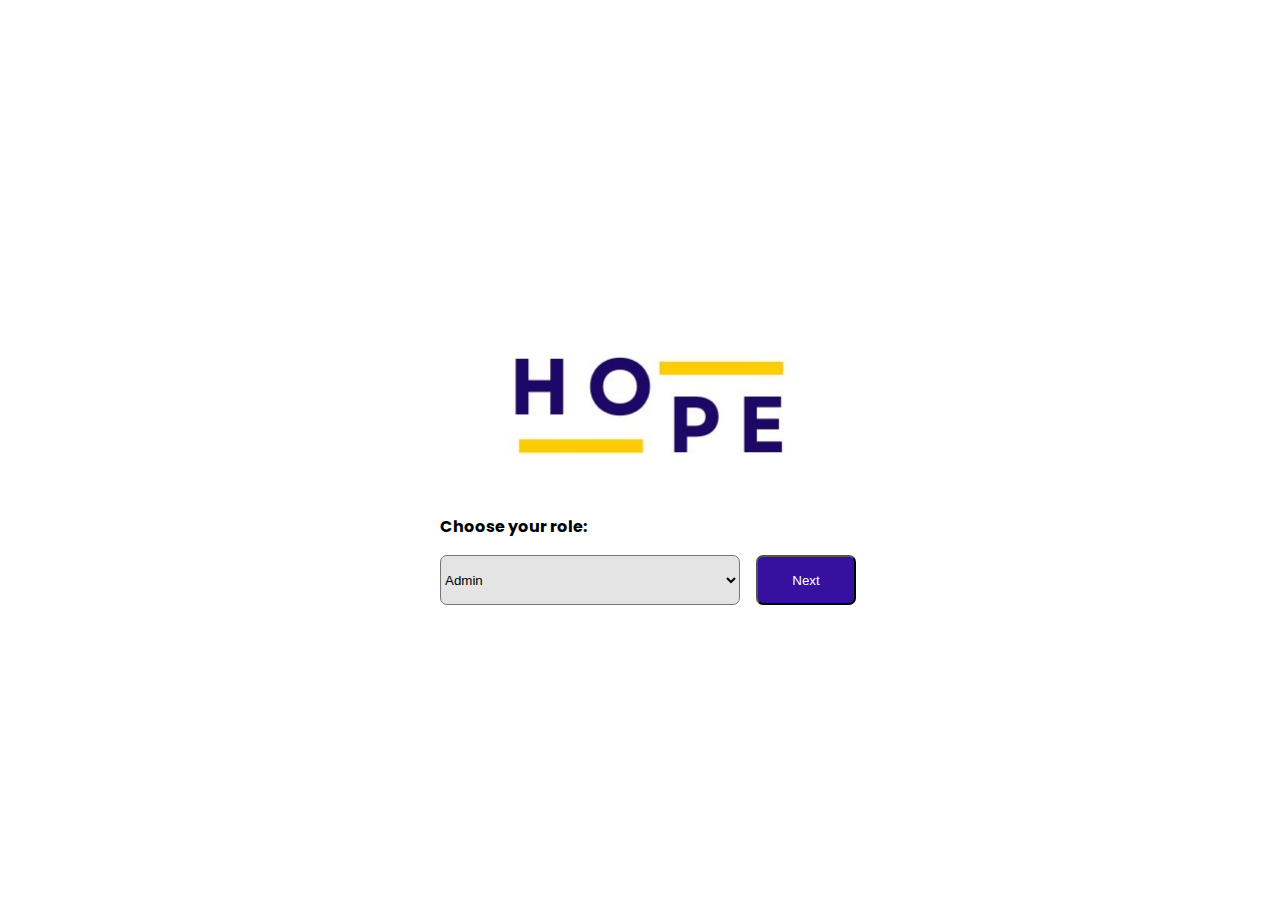
<file: index.html>
<!DOCTYPE html>
<html lang="en">
  <head>
    <meta charset="UTF-8" />
    <meta name="viewport" content="width=device-width, initial-scale=1.0" />
    <title>Hope Organization</title>
    <link rel="stylesheet" href="styles.css" />
    <script src="app.js" defer></script>
  </head>
  <body>
    <div class="container1">
      <div>
        <img
          src="./Assets/Images/LogoBig.jpg"
          alt="Hope Logo"
          width="500"
          height="180"
        />
      </div>
      <div class="container2">
        <div class="container3">
          <p class="boldText">Choose your role:</p>
          <div>
            <select class="roleDropDown" name="roles" id="roles">
              <option value="Admin">Admin</option>
              <option value="Organization Respresentative">
                Organization Respresentative
              </option>
              <option value="Donor">Donor</option>
            </select>
          </div>
        </div>
        <button class="buttonSmall" type="button" id="nextBtn">Next</button>
      </div>
    </div>
  </body>
</html>
</file>
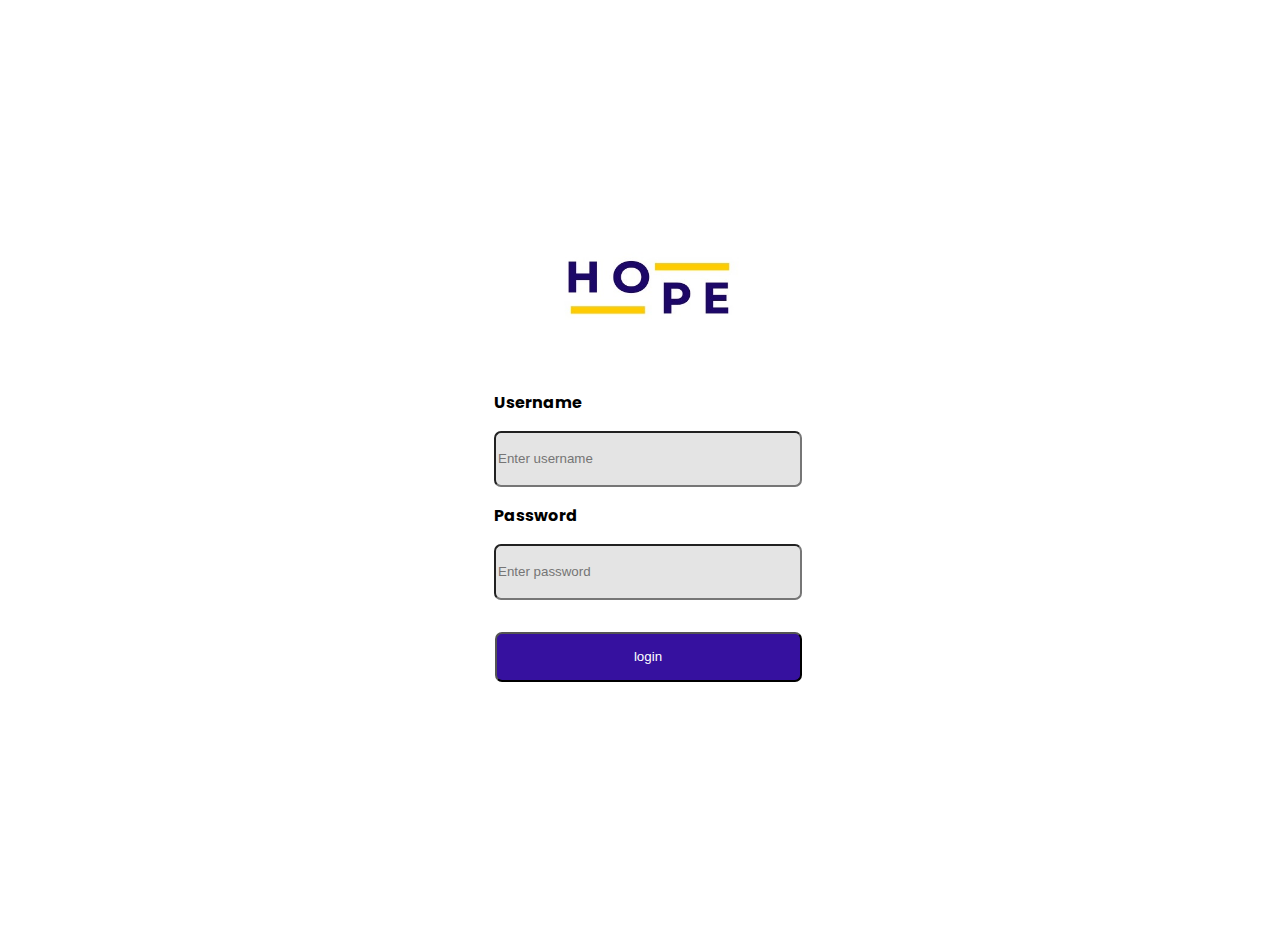
<file: Modules/Login/login.html>
<!DOCTYPE html>
<html lang="en">
  <head>
    <meta charset="UTF-8" />
    <meta name="viewport" content="width=device-width, initial-scale=1.0" />
    <title>Hope Organization - Login</title>
    <link rel="stylesheet" href="login.css" />
    <script src="login.js" defer></script>
  </head>
  <body>
    <div class="container1 loginMargin loginGap">
      <div class="backcontainer">
        <img
          src="../../Assets/Images/LogoBig.jpg"
          alt="Hope Logo"
          width="300"
          height="100"
        />
      </div>
      <div>
        <form class="loginForm" onsubmit="return validateLogin()">
          <div>
            <div class="flexColumn">
              <p class="boldText">Username</p>
              <input
                class="inputBig"
                type="text"
                id="username"
                name="username"
                placeholder="Enter username"
              />
            </div>

            <div class="flexColumn">
              <p class="boldText">Password</p>
              <input
                class="inputBig"
                type="password"
                id="password"
                name="password"
                placeholder="Enter password"
              />
            </div>
          </div>

          <input class="buttonMedium" type="submit" value="login" />
        </form>
      </div>
    </div>
  </body>
</html>
</file>
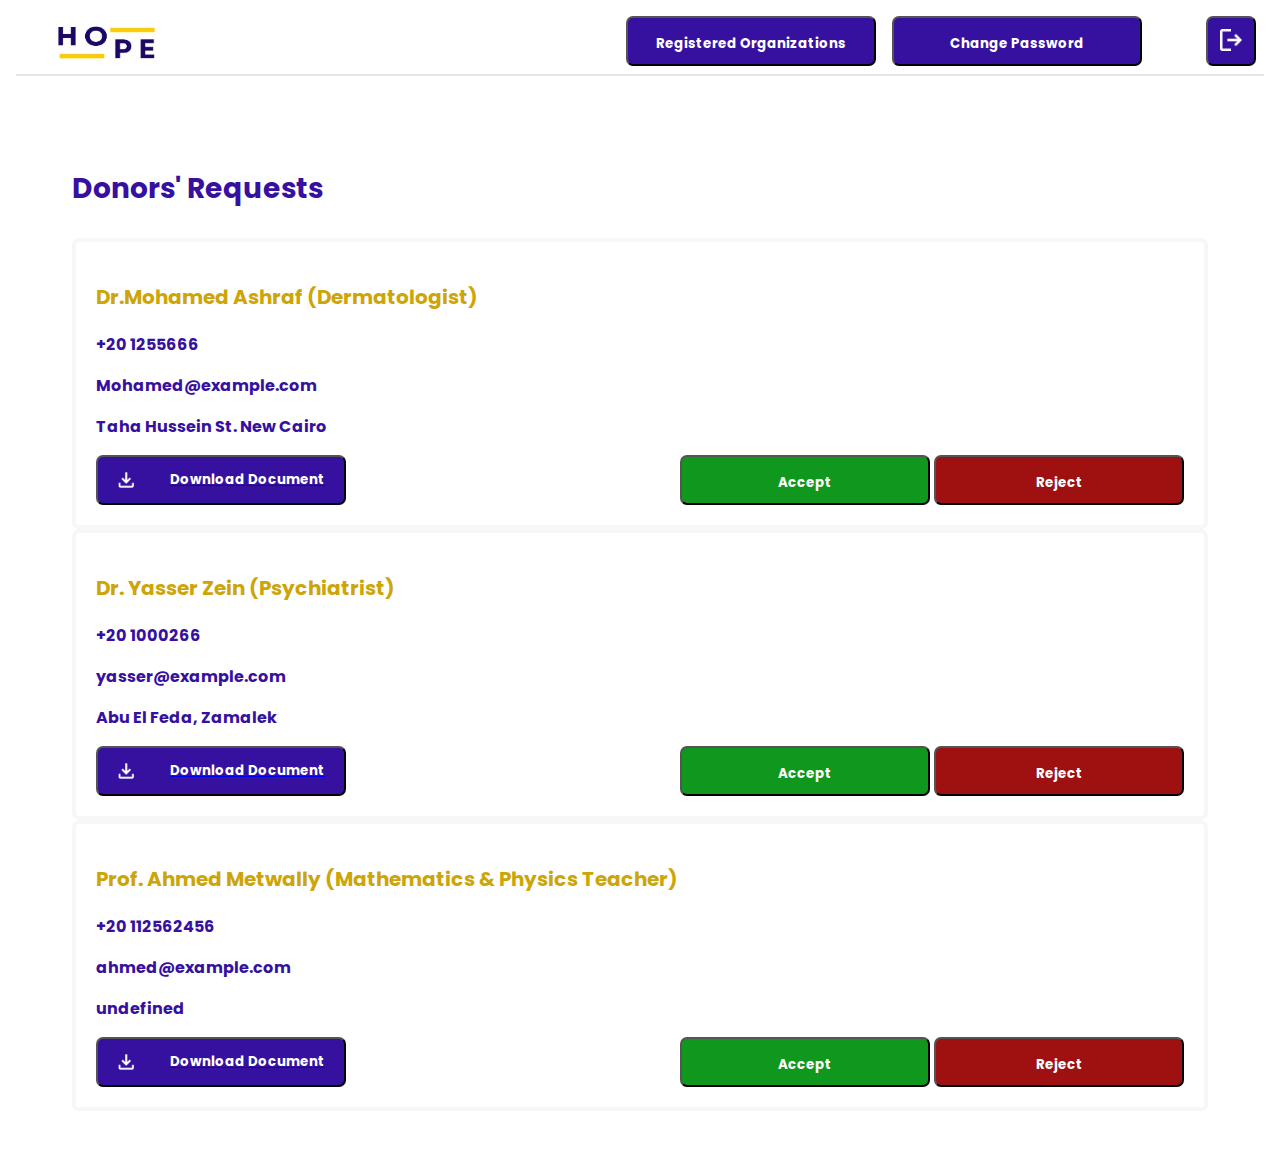
<file: Modules/Admin/DonorRequests/donorRequests.html>
<!DOCTYPE html>
<html lang="en">
<head>
    <meta charset="UTF-8">
    <meta name="viewport" content="width=device-width, initial-scale=1.0">
    <title>Hope Organization - Donors requests</title>
    <link rel="stylesheet" href="donorRequests.css" />
    <script src="../../../Components/NavBar/navBar.js"></script>
    <script src="donorRequests.js" type="module"></script>
</head>
<body>
    <main-header></main-header>

    <div class="organizationContainer1">
      <div>
        <p class="headerTextSize boldText purpleText">
          Donors' Requests
        </p>
      </div>
      <div id="donorRequests"></div>
    </div>
  </body>
</html>
</file>
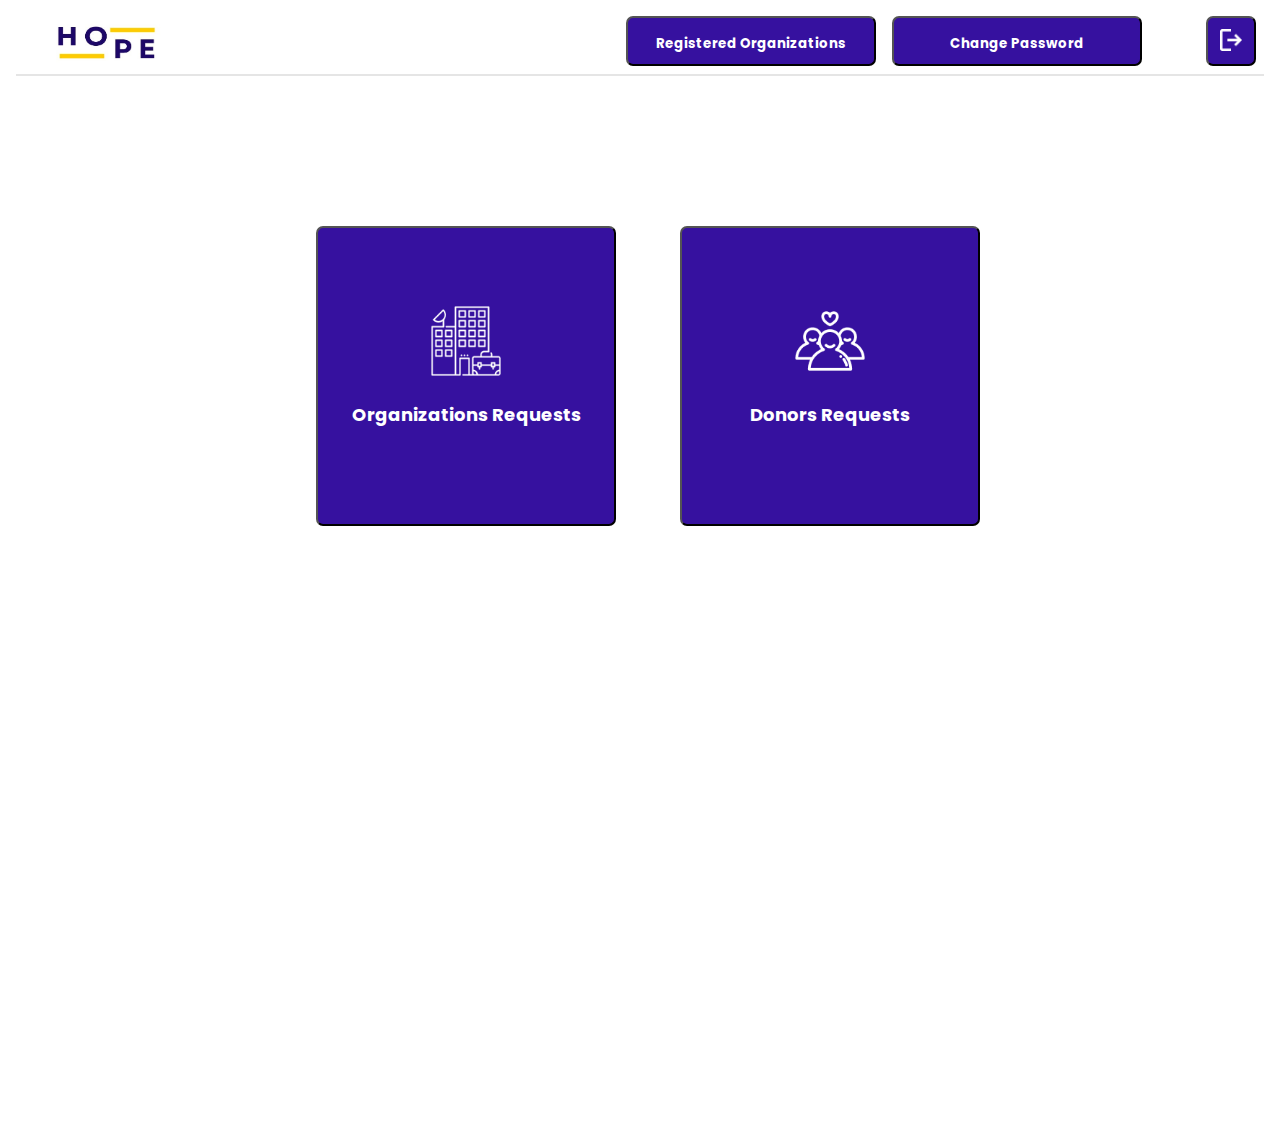
<file: Modules/Admin/HomePage/homepage.html>
<!DOCTYPE html>
<html lang="en">
  <head>
    <meta charset="UTF-8" />
    <meta name="viewport" content="width=device-width, initial-scale=1.0" />
    <title>Hope Organization - Homepage</title>
    <link rel="stylesheet" href="homePage.css" />
    <script src="../../../Components/NavBar/navBar.js"></script>
    <script src="homePage.js"></script>
  </head>

  <body>
    <main-header></main-header>
    <div class="browseBtnsContainer">
      <button onclick="navigateToOrganizations()" class="buttonBrowse boldText">
        <img
          src="../../../Assets/Icons/organization.png"
          alt="orgIcon"
          width="70px"
          height="70px"
        />
        <p>Organizations Requests</p>
      </button>

      <button onclick="navigateToDonors()" class="buttonBrowse boldText">
        <img
          src="../../../Assets/Icons/donors.png"
          alt="donorIcon"
          width="70px"
          height="70px"
        />
        <p>Donors Requests</p>
      </button>
    </div>
  </body>
</html>
</file>
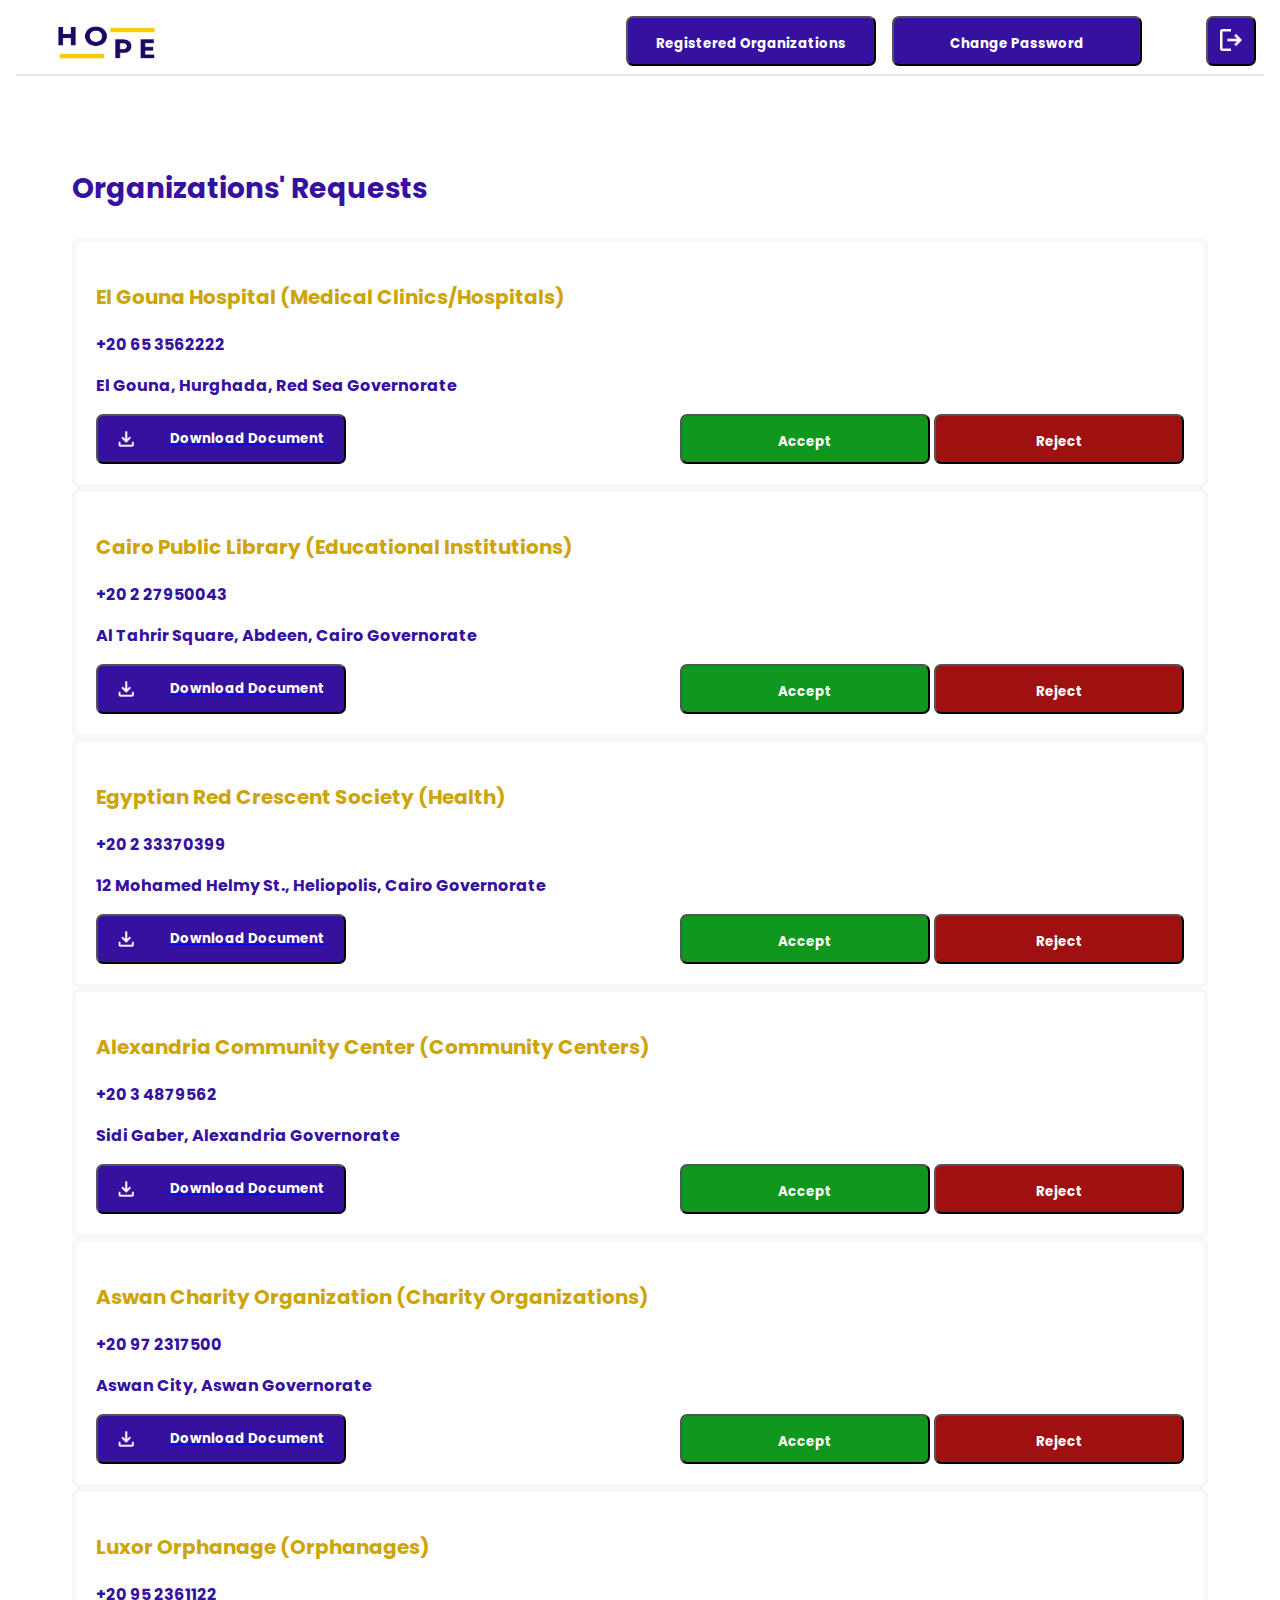
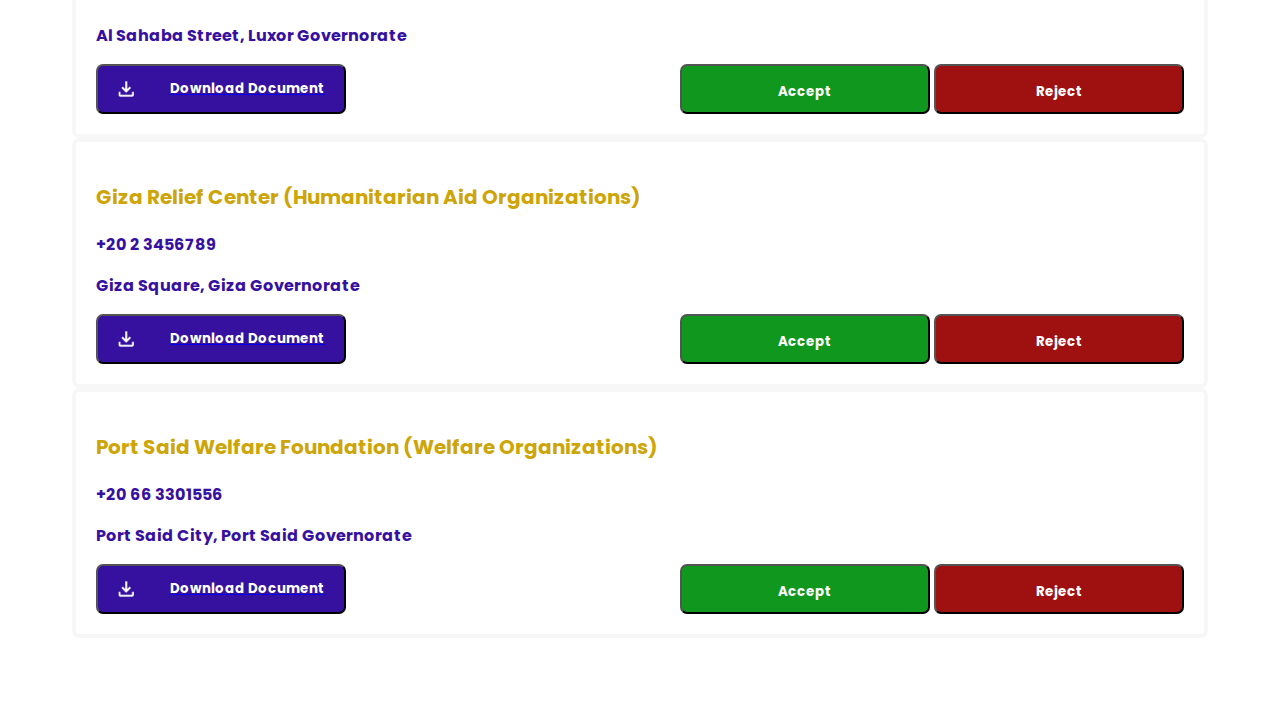
<file: Modules/Admin/OrganizationRequests/organizationRequests.html>
<!DOCTYPE html>
<html lang="en">
  <head>
    <meta charset="UTF-8" />
    <meta name="viewport" content="width=device-width, initial-scale=1.0" />
    <title>Hope Organization - organizations requests</title>
    <link rel="stylesheet" href="organizationRequests.css" />
    <script src="../../../Components/NavBar/navBar.js"></script>
    <script src="organizationRequests.js" type="module"></script>
  </head>
  <body>
    <main-header></main-header>
    <div class="organizationContainer1">
      <div>
        <p class="headerTextSize boldText purpleText">
          Organizations' Requests
        </p>
      </div>
      <div id="organizationsRequests"></div>
    </div>
  </body>
</html>
</file>
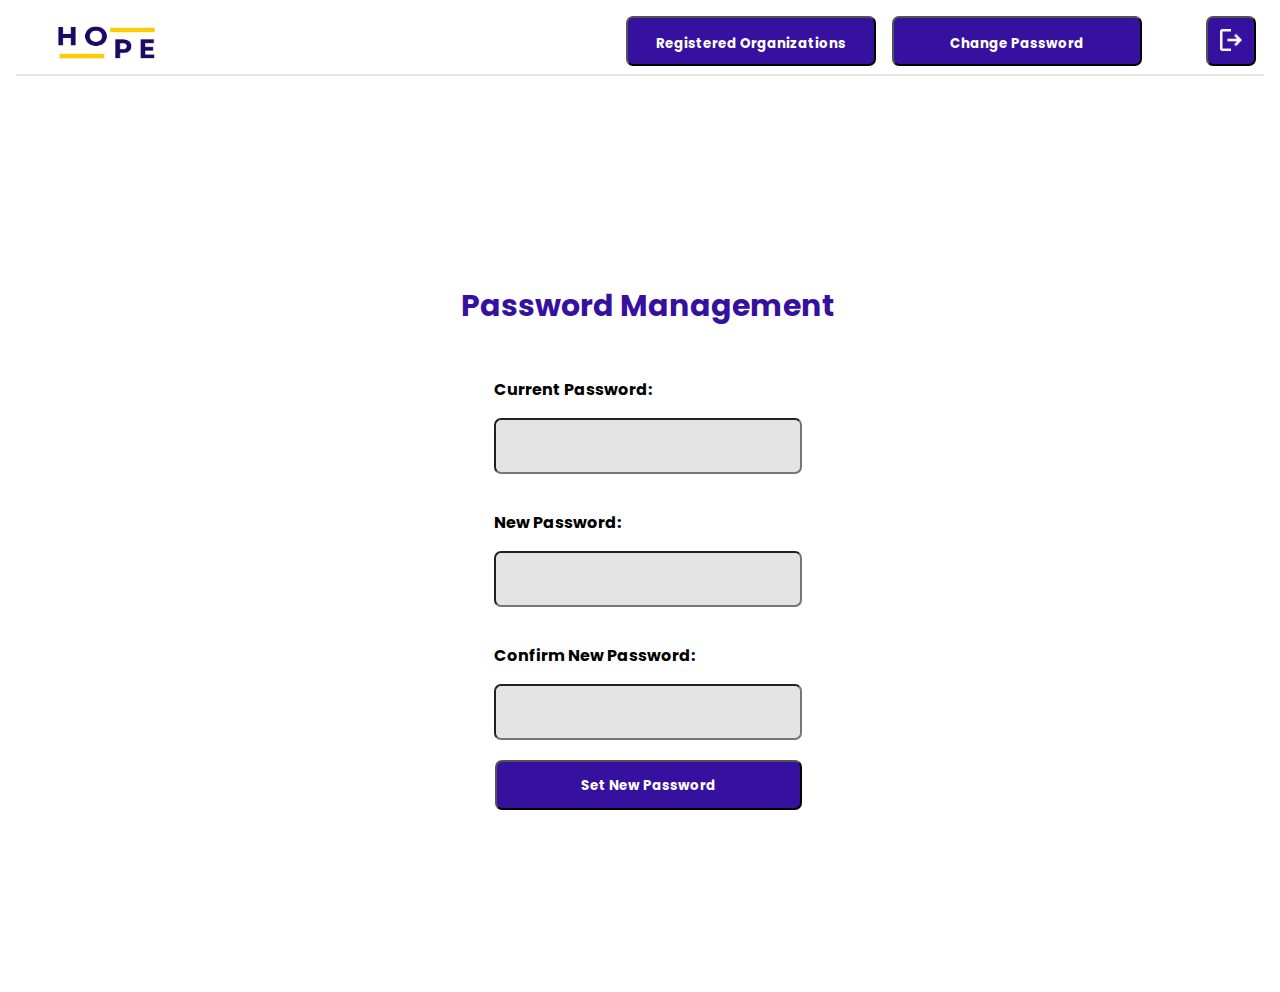
<file: Modules/Admin/PasswordManagement/passwordManage.html>
<!DOCTYPE html>
<html lang="en">
  <head>
    <meta charset="UTF-8" />
    <meta name="viewport" content="width=device-width, initial-scale=1.0" />
    <title>Document</title>
    <link rel="stylesheet" href="passwordManage.css" />
    <script src="../../../Components/NavBar/navBar.js"></script>
    <script src="passwordManage.js"></script>
  </head>
  <body>
    <main-header></main-header>

    <div class="container1">
      <h2 class="boldText">Password Management</h2>
      <form
        id="passwordForm"
        class="passwordForm"
        onsubmit="return changePassword()"
      >
        <div class="form-group">
          <p class="boldText" for="previousPassword">Current Password:</p>
          <input
            class="inputBig"
            type="password"
            id="previousPassword"
            name="previousPassword"
            required
          />
        </div>

        <div class="form-group">
          <p class="boldText" for="newPassword">New Password:</p>
          <input
            class="inputBig"
            type="password"
            id="newPassword"
            name="newPassword"
            required
          />
        </div>

        <div class="form-group">
          <p class="boldText" for="confirmNewPassword">Confirm New Password:</p>
          <input
            class="inputBig"
            type="password"
            id="confirmNewPassword"
            name="confirmNewPassword"
            required
          />
        </div>

        <button class="buttonMedium" type="submit">
          <p class="boldText">Set New Password</p>
        </button>
      </form>
    </div>
  </body>
</html>
</file>
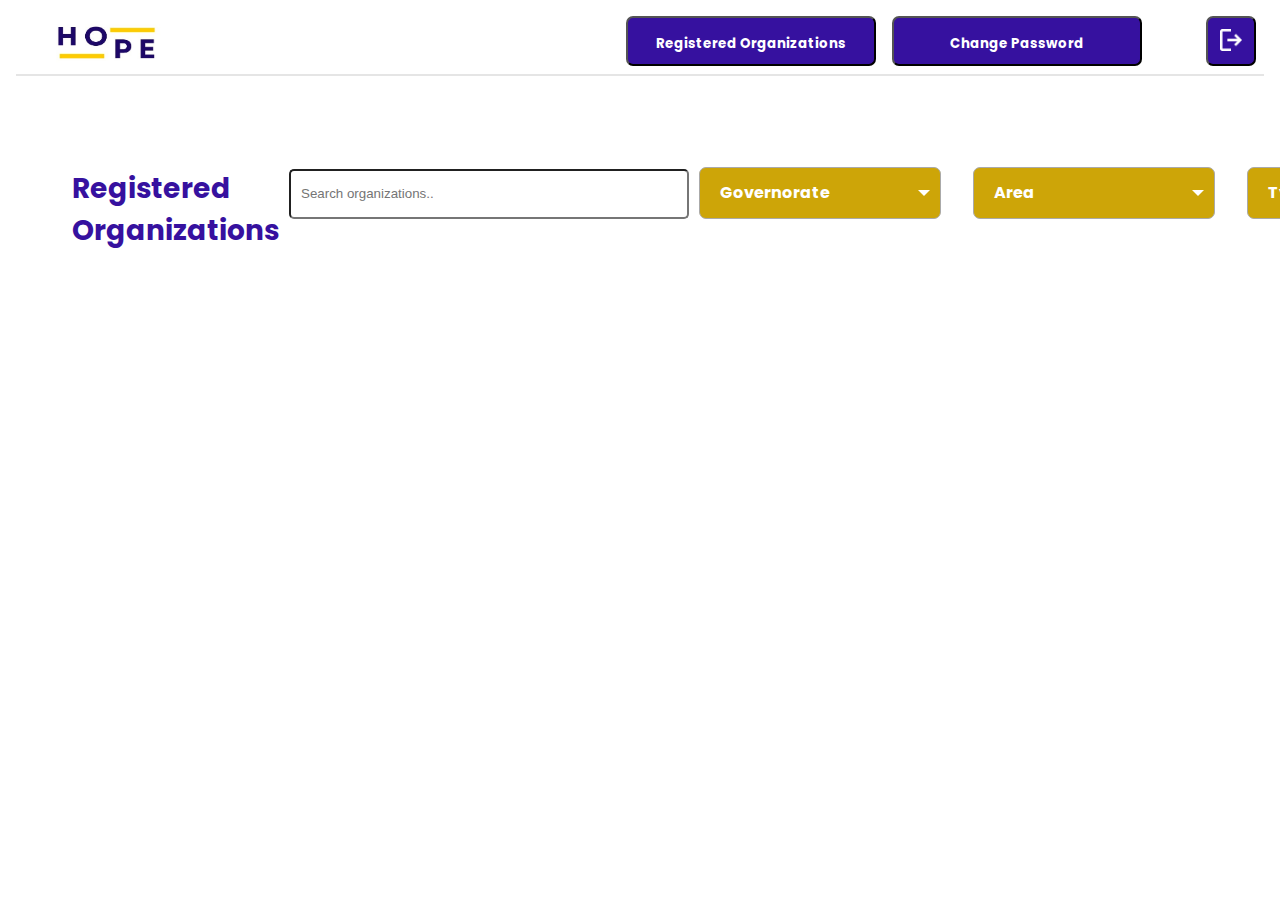
<file: Modules/Admin/RegisteredOrganizations/registeredOrganizations.html>
<!DOCTYPE html>
<html lang="en">
  <head>
    <meta charset="UTF-8" />
    <meta name="viewport" content="width=device-width, initial-scale=1.0" />
    <title>Hope Organization - registered organizations</title>
    <link rel="stylesheet" href="registeredOrganizations.css" />
  </head>
  <body>
    <main-header></main-header>
    <div class="regContainer1">
      <div class="regHeaderContainer">
        <p class="headerTextSize boldText purpleText">
          Registered Organizations
        </p>
        <div class="regHeaderContainer2">
          <input
            id="searchbar"
            type="text"
            name="search"
            placeholder="Search organizations.."
          />
        </div>
        <div class="AllFiltersContainer">
          <div class="checkbox-dropdown">
            <p class="boldText whiteText">Governorate</p>
            <ul class="checkbox-dropdown-list">
              <div class="filterContainerGovernorate"></div>
            </ul>
          </div>
          <div class="checkbox-dropdown">
            <p class="boldText whiteText">Area</p>
            <ul class="checkbox-dropdown-list">
              <div class="filterContainerArea"></div>
            </ul>
          </div>
          <div class="checkbox-dropdown">
            <p class="boldText whiteText">Type</p>
            <ul class="checkbox-dropdown-list">
              <div class="filterContainerType"></div>
            </ul>
          </div>
        </div>
      </div>


      <div id="organizationsRequests"></div>
    </div>

    <script src="../../../Components/NavBar/navBar.js"></script>
    <script src="registeredOrganizations.js" type="module" defer></script>
    <script src="https://ajax.googleapis.com/ajax/libs/jquery/3.5.1/jquery.min.js"></script>
  </body>
</html>
</file>
<file: styles.css>
@font-face {
  font-family: "Poppins Regular";
  src: url("./Assets/Fonts/Poppins-Regular.ttf");
}
@font-face {
  font-family: "Poppins Medium";
  src: url("./Assets/Fonts/Poppins-Medium.ttf");
}
@font-face {
  font-family: "Poppins Bold";
  src: url("./Assets/Fonts/Poppins-Bold.ttf");
}

body {
  font-family: "Poppins Regular", Arial, sans-serif;
}
/* html,
body {
  overflow: hidden;
} */

.container1 {
  width: 100vw;
  height: 100vh;
  display: flex;
  flex-direction: column;
  align-items: center;
  justify-content: center;
}
.loginGap {
  gap: 32px;
}
.loginMargin {
  margin-bottom: 32px;
}
.container2 {
  display: flex;
  flex-direction: row;
  gap: 16px;
  align-items: end;
}
.container3 {
  display: flex;
  flex-direction: column;
}
.roleDropDown {
  width: 300px;
  height: 50px;
  border-radius: 7px;
  background-color: #e4e4e4;
  cursor: pointer;
}
.buttonSmall {
  width: 100px;
  height: 50px;
  border-radius: 7px;
  background-color: #36119f;
  color: white;
  cursor: pointer;
}
.buttonMedium {
  width: 307px;
  height: 50px;
  border-radius: 7px;
  background-color: #36119f;
  color: white;  
  cursor: pointer;
}
.buttonGreen {
  background-color: #10971e !important;
}
.buttonRed {
  background-color: #9f1111 !important;
}
.boldText {
  font-family: "Poppins Bold";
}
.mediumText {
  font-family: "Poppins Medium";
}
.flexColumn {
  display: flex;
  flex-direction: column;
}
.inputBig {
  width: 300px;
  height: 50px;
  border-radius: 7px;
  background-color: #e4e4e4;
}
.navBarButton {
  width: 250px;
  height: 50px;
  border-radius: 7px;
  background-color: #36119f;
  color: white;
  padding: 16px;
  cursor: pointer;
}
.iconButton {
  width: 50px;
  height: 50px;
  border-radius: 7px;
  background-color: #36119f;
  color: white;
  cursor: pointer;
}

.backButton {
  width: 50px;
  height: 50px;
  border-radius: 7px;
  background-color: #36119f;
  cursor: pointer;
}
.yellowText {
  color: #cda508;
}
.purpleText {
  color: #36119f;
}
.whiteText{
  color: white;
}
.headerTextSize {
  font-size: 28px;
}
</file>
<file: Modules/Login/login.css>
@import url("../../styles.css");

.loginForm {
  display: flex;
  flex-direction: column;
  align-items: center;
  gap: 32px;
}

.backcontainter {
  display: flex;
  flex-direction: row;
  align-items: left;
  gap: 16 px;
}
</file>
<file: Modules/Admin/DonorRequests/donorRequests.css>
@import url("../../../styles.css");
@import url("../../../Components/NavBar/navBar.css");

.organizationContainer1 {
    display: flex;
    flex-direction: column;
    margin: 64px;
  }
  .organizationContainerSmall {
    padding: 20px 20px;
    border-style: solid;
    border-width: 4px;
    border-color: #f7f7f7;
    -webkit-border-radius: 3px;
    -moz-border-radius: 3px;
    border-radius: 7px;
  }
  .headerText {
    font-size: 20px;
  }
  .buttonsContainer {
    display: flex;
    flex-direction: row;
    justify-content: space-between;
  }
  .documentsButton {
    display: flex;
    justify-content: flex-start;
    gap: 32px;
    align-items: center;
  }
</file>
<file: Modules/Admin/HomePage/homePage.css>
@import url("../../../styles.css");
@import url("../../../Components/NavBar/navBar.css");

.buttonBrowse {
  width: 300px;
  height: 300px;
  border-radius: 7px;
  background-color: #36119f;
  color: white;
  font-size: 18px;
  cursor: pointer;
}
.browseBtnsContainer {
  width: 100vw;
  height: 100vh;
  display: flex;
  flex-direction: row;
  justify-content: center;
  gap: 64px;
  margin-top: 150px;
}
</file>
<file: Modules/Admin/OrganizationRequests/organizationRequests.css>
@import url("../../../styles.css");
@import url("../../../Components/NavBar/navBar.css");
.organizationContainer1 {
  display: flex;
  flex-direction: column;
  margin: 64px;
}
.organizationContainerSmall {
  padding: 20px 20px;
  border-style: solid;
  border-width: 4px;
  border-color: #f7f7f7;
  -webkit-border-radius: 3px;
  -moz-border-radius: 3px;
  border-radius: 7px;
}
.headerText {
  font-size: 20px;
}
.buttonsContainer {
  display: flex;
  flex-direction: row;
  justify-content: space-between;
}
.documentsButton {
  display: flex;
  justify-content: flex-start;
  gap: 32px;
  align-items: center;
}
</file>
<file: Modules/Admin/PasswordManagement/passwordManage.css>
@import url("../../../styles.css");
@import url("../../../Components/NavBar/navBar.css");

h2 {
  color: #36119f;
  margin-bottom: 32px;
  font-size: 30px;
}

.form-group {
  display: flex;
  flex-direction: column;
  justify-content: center;
  align-items: flex-start;
  margin-bottom: 20px;
  text-align: left;
}

.passwordForm {
  display: flex;
  flex-direction: column;
  justify-content: center;
  align-items: center;
  text-align: center;
}
</file>
<file: Modules/Admin/RegisteredOrganizations/registeredOrganizations.css>
@import url("../../../styles.css");
@import url("../../../Components/NavBar/navBar.css");
@import url("../OrganizationRequests/organizationRequests.css");

.regContainer1 {
  display: flex;
  flex-direction: column;
  margin: 64px;
}
.regContainerSmall {
  padding: 20px 20px;
  border-style: solid;
  border-width: 4px;
  border-color: #f7f7f7;
  -webkit-border-radius: 3px;
  -moz-border-radius: 3px;
  border-radius: 7px;
}
.regHeaderContainer {
  display: flex;
  height: 70px;
  justify-content: space-between;
  align-items: baseline;
  margin-bottom: 64px;
}
.regHeaderContainer2 {
  display: flex;
  gap: 16px;
  align-items: center;
}
.headerText {
  font-size: 20px;
}
#searchbar {
  margin: 10px;
  padding: 10px;
  border-radius: 5px;
  height: 50px;
  width: 400px;
  box-sizing: border-box;
}
.AllFiltersContainer {
  display: flex;
  gap: 32px;
  justify-content: flex-start;
  align-items: flex-start;
  height: 170px;
  border-radius: 7px;
  padding-top: 16px;
  margin-bottom: 16px;
}

.checkbox-dropdown {
  display: flex;
  align-items: center;
  width: 200px;
  height: 40px;
  border: 1px solid #aaa;
  padding: 5px;
  position: relative;
  margin: 0 auto;
  padding-left: 20px;
  padding-right: 20px;
  user-select: none;
  border-radius: 7px;
  background-color: #cda508;
  cursor: pointer;
}

/* Display CSS arrow to the right of the dropdown text */
.checkbox-dropdown:after {
  content: "";
  height: 0;
  position: absolute;
  width: 0;
  border: 6px solid transparent;
  border-top-color: #fff;
  top: 50%;
  right: 10px;
  margin-top: -3px;
}

/* Reverse the CSS arrow when the dropdown is active */
.checkbox-dropdown.is-active:after {
  border-bottom-color: #fff;
  border-top-color: #cda508;
  margin-top: -9px;
}

.checkbox-dropdown-list {
  list-style: none;
  margin: 0;
  padding: 0;
  position: absolute;
  top: 100%; /* align the dropdown right below the dropdown text */
  border: inherit;
  border-top: none;
  left: -1px; /* align the dropdown to the left */
  right: -1px; /* align the dropdown to the right */
  opacity: 0; /* hide the dropdown */

  transition: opacity 0.4s ease-in-out;
  height: 100px;
  overflow: scroll;
  overflow-x: hidden;
  pointer-events: none; /* avoid mouse click events inside the dropdown */
}
.is-active .checkbox-dropdown-list {
  opacity: 1; /* display the dropdown */
  pointer-events: auto; /* make sure that the user still can select checkboxes */
}

.checkbox-dropdown-list li label {
  display: block;
  border-bottom: 1px solid silver;
  padding: 10px;

  transition: all 0.2s ease-out;
}

.checkbox-dropdown-list li label:hover {
  background-color: #efe3b2;
  color: black;
}
</file>
